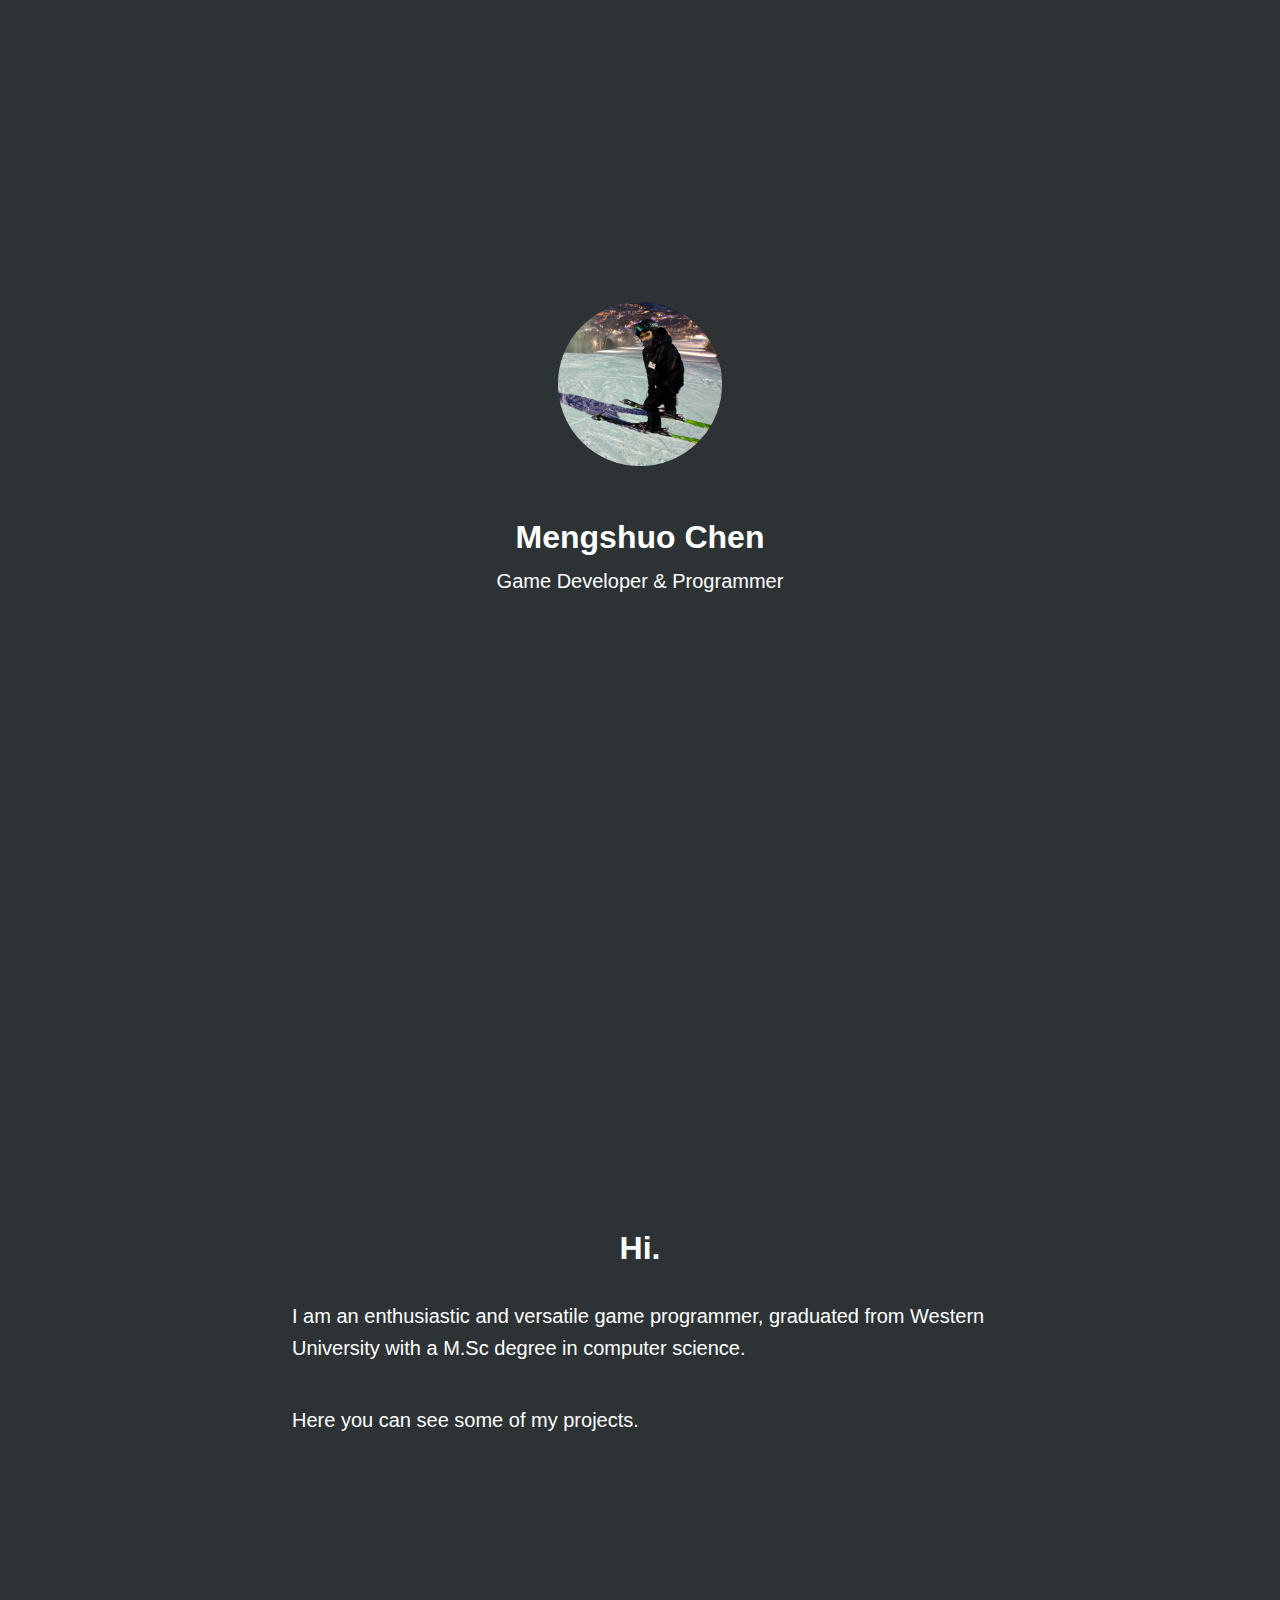
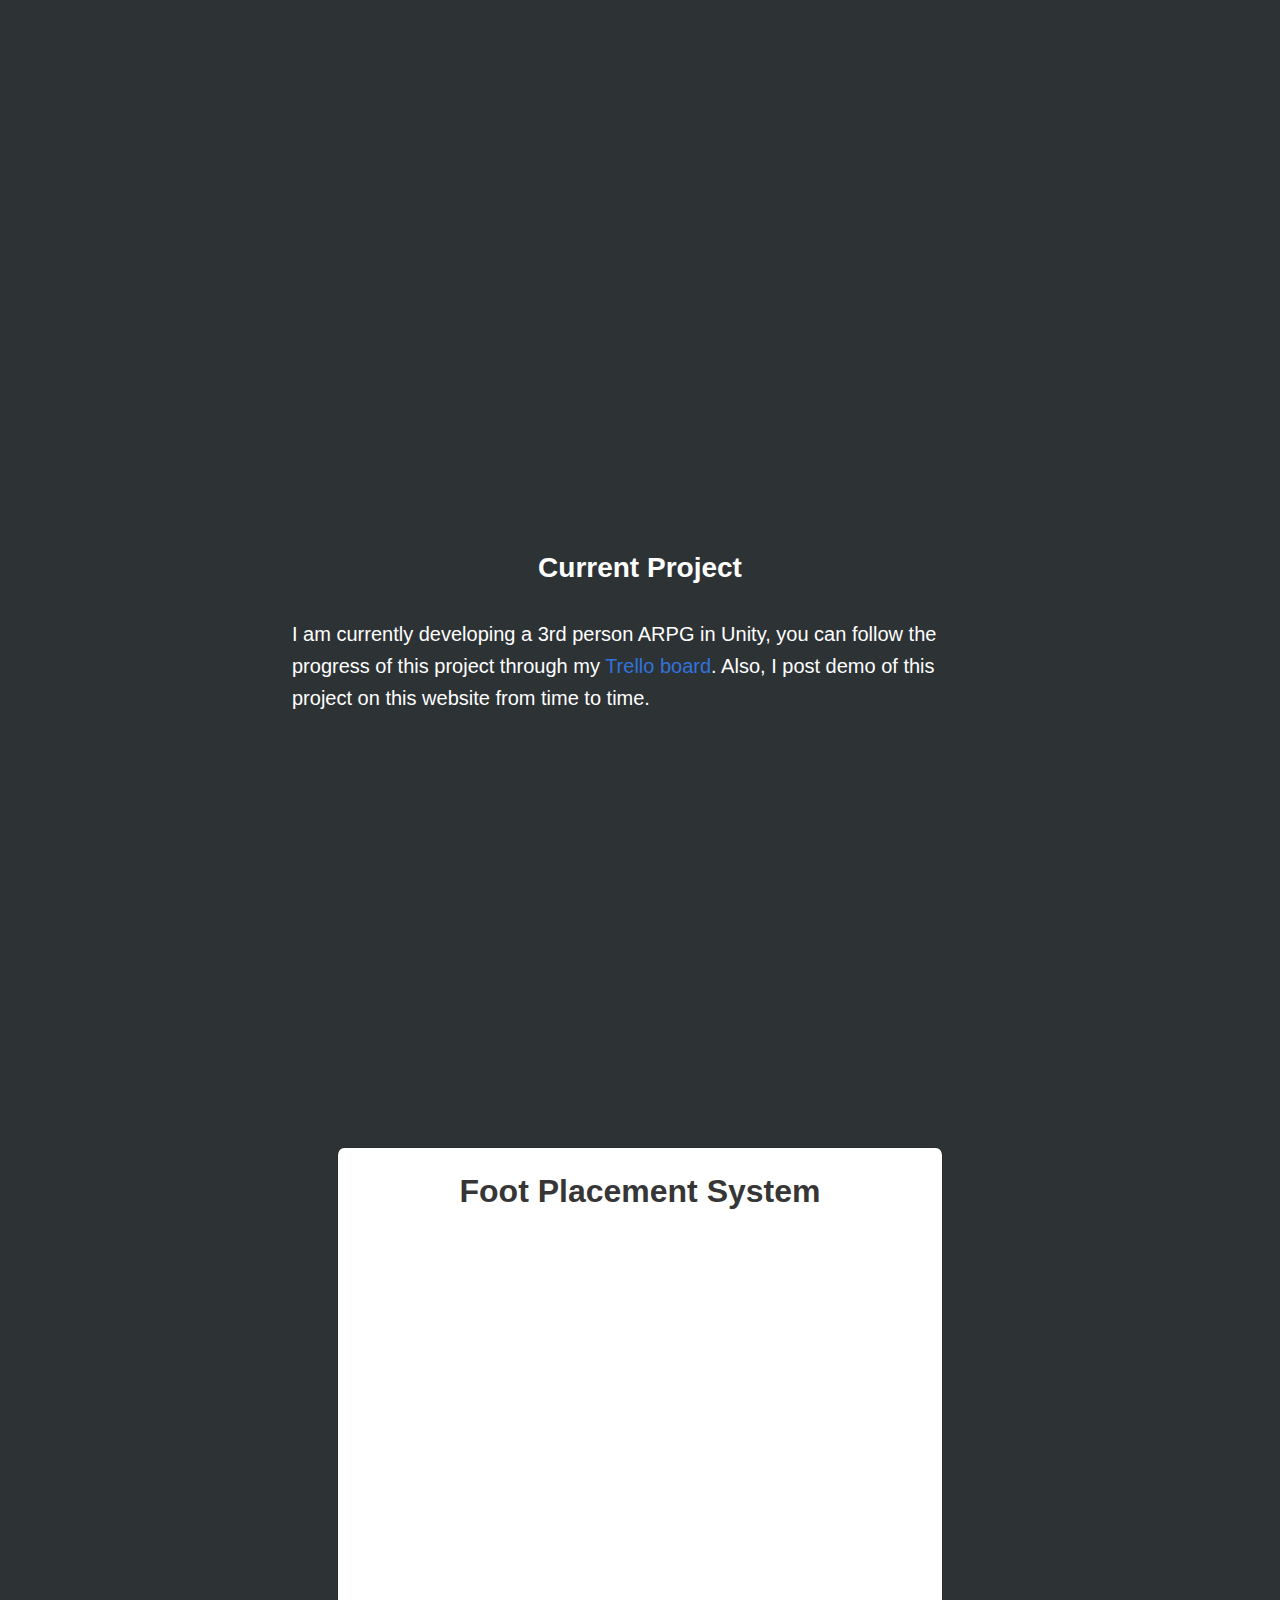
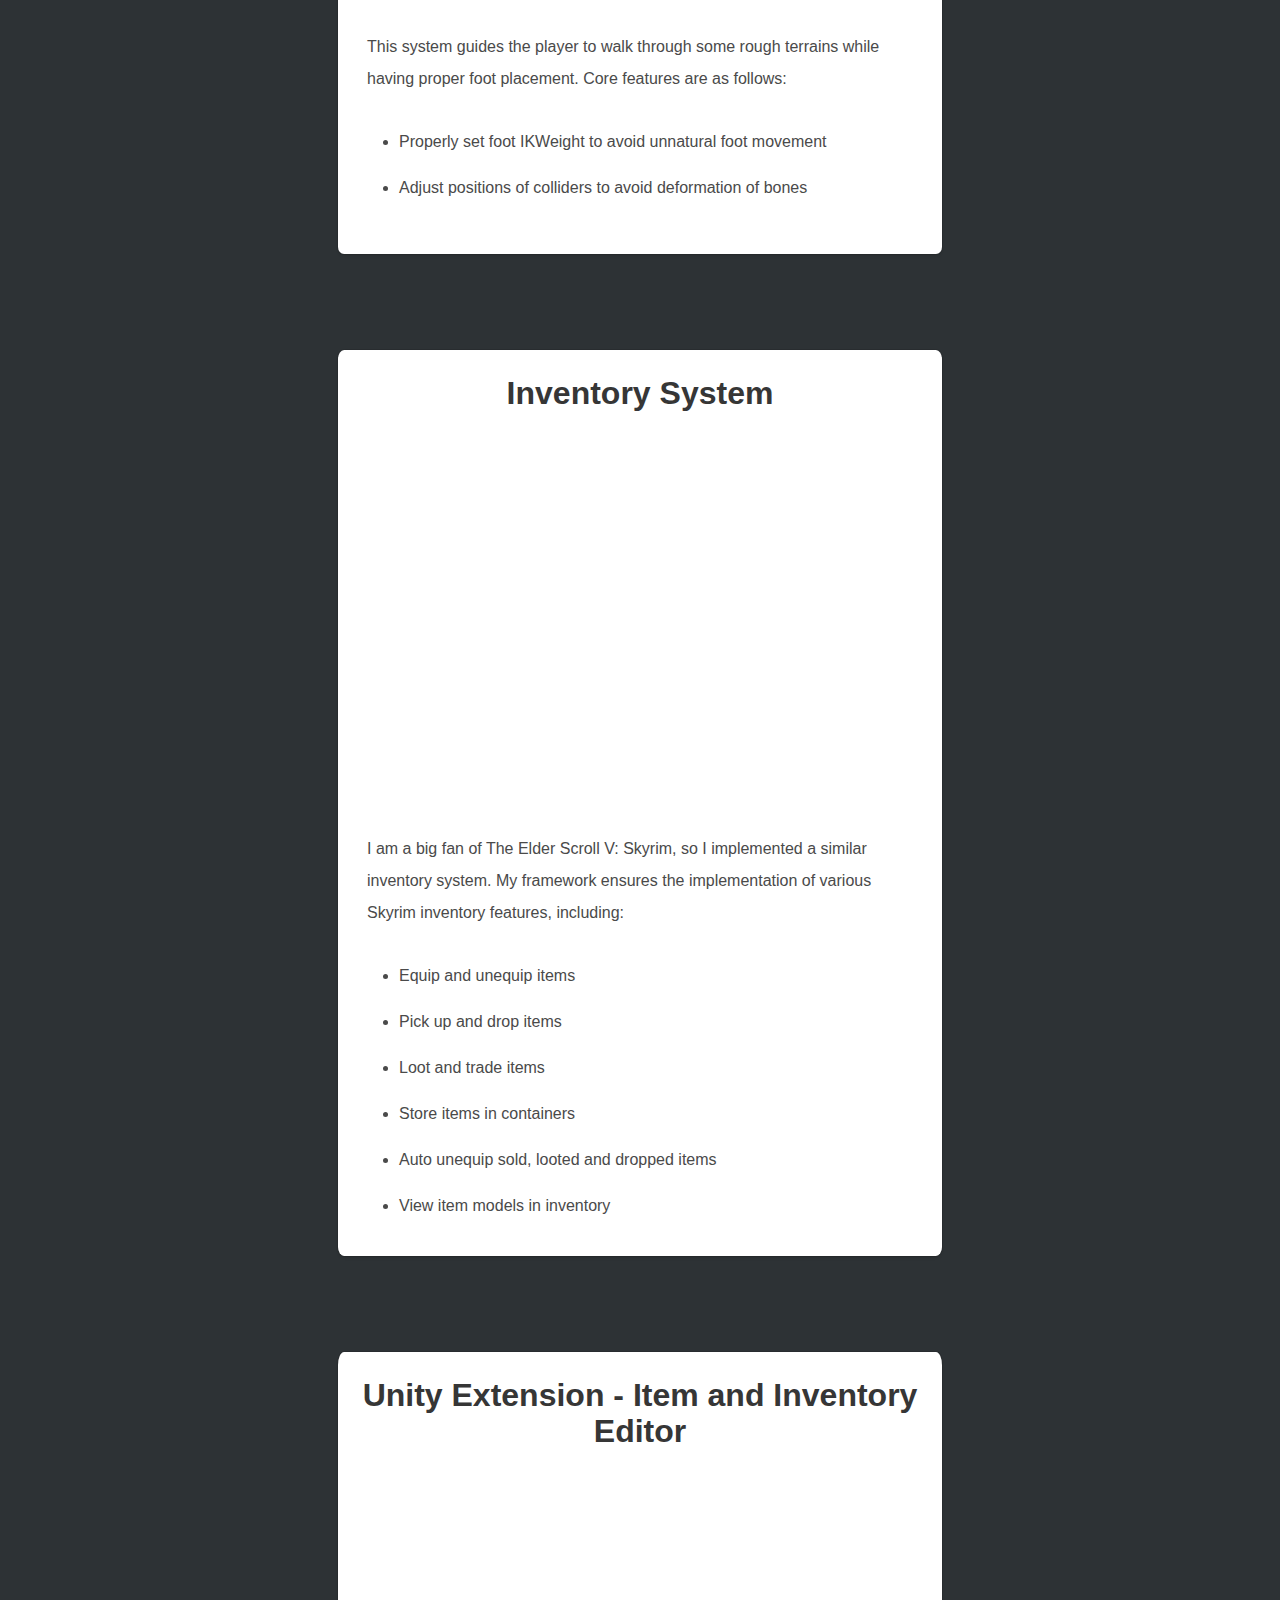
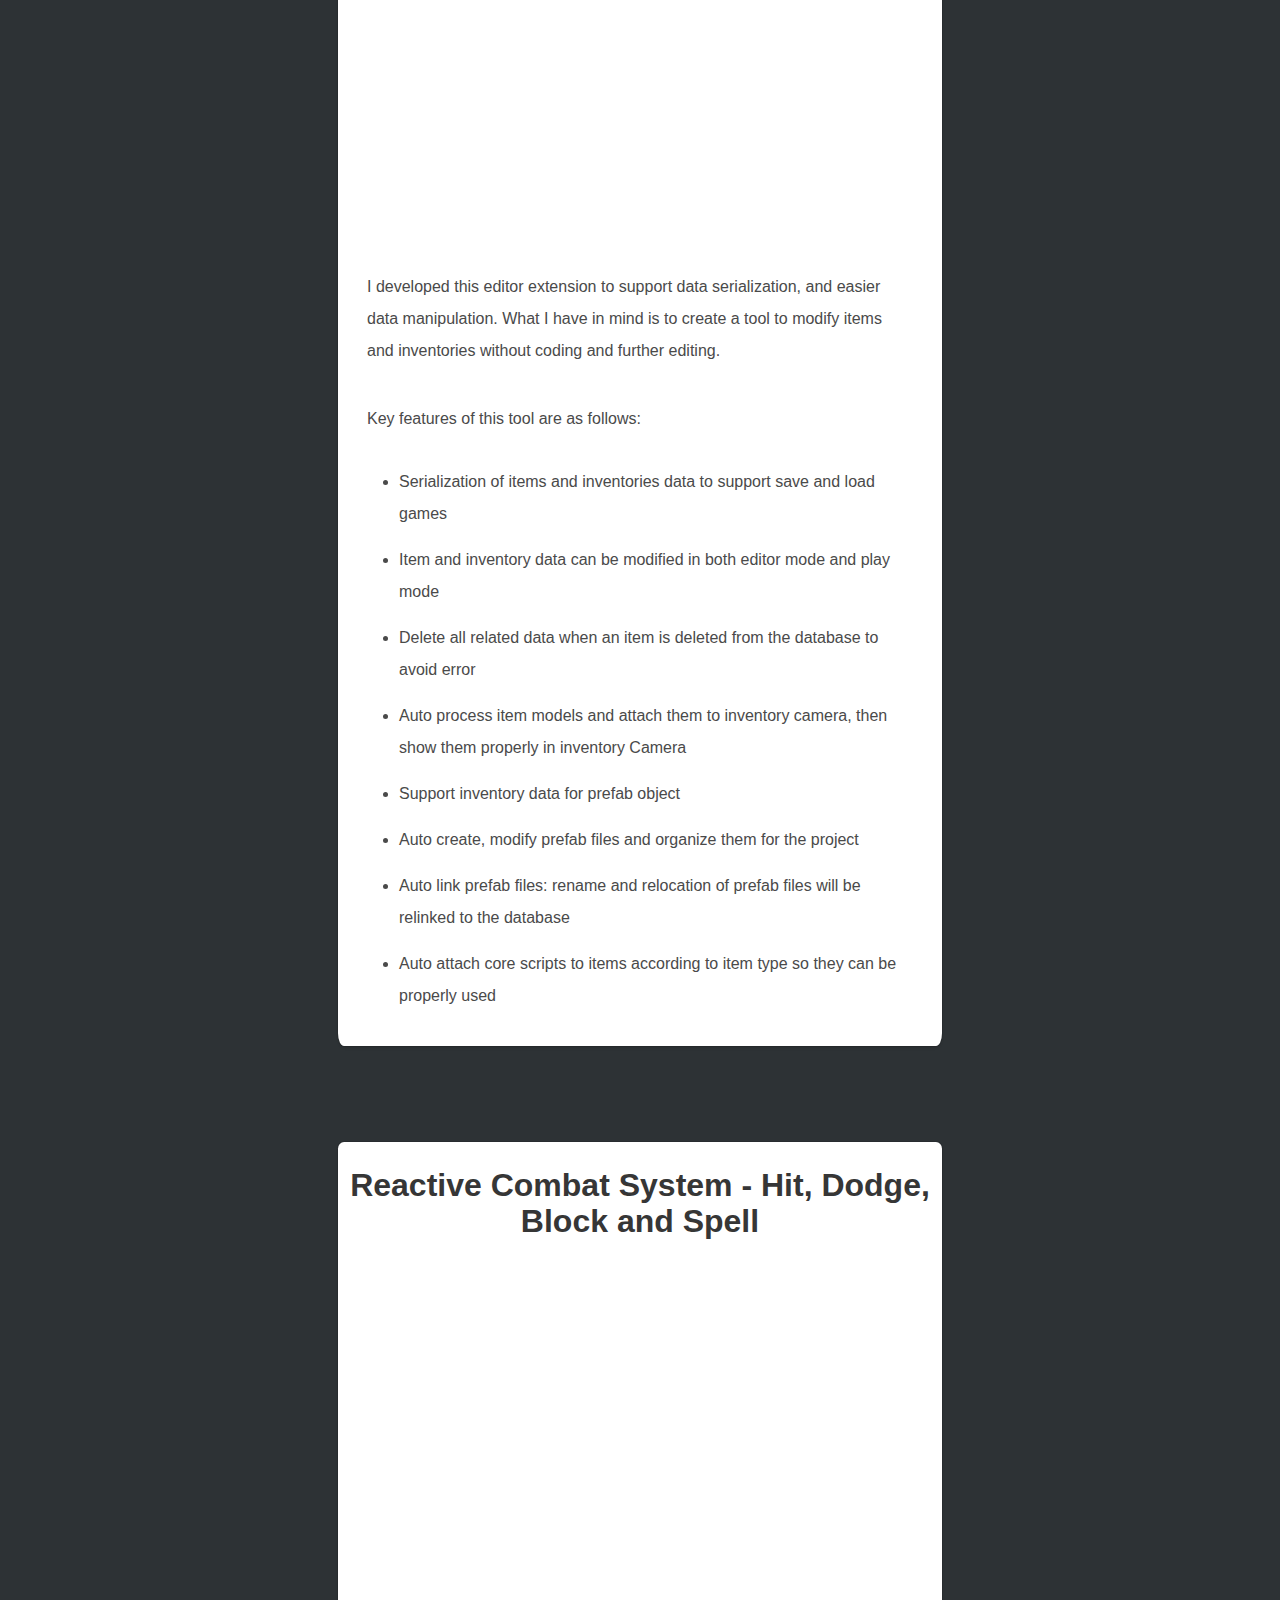
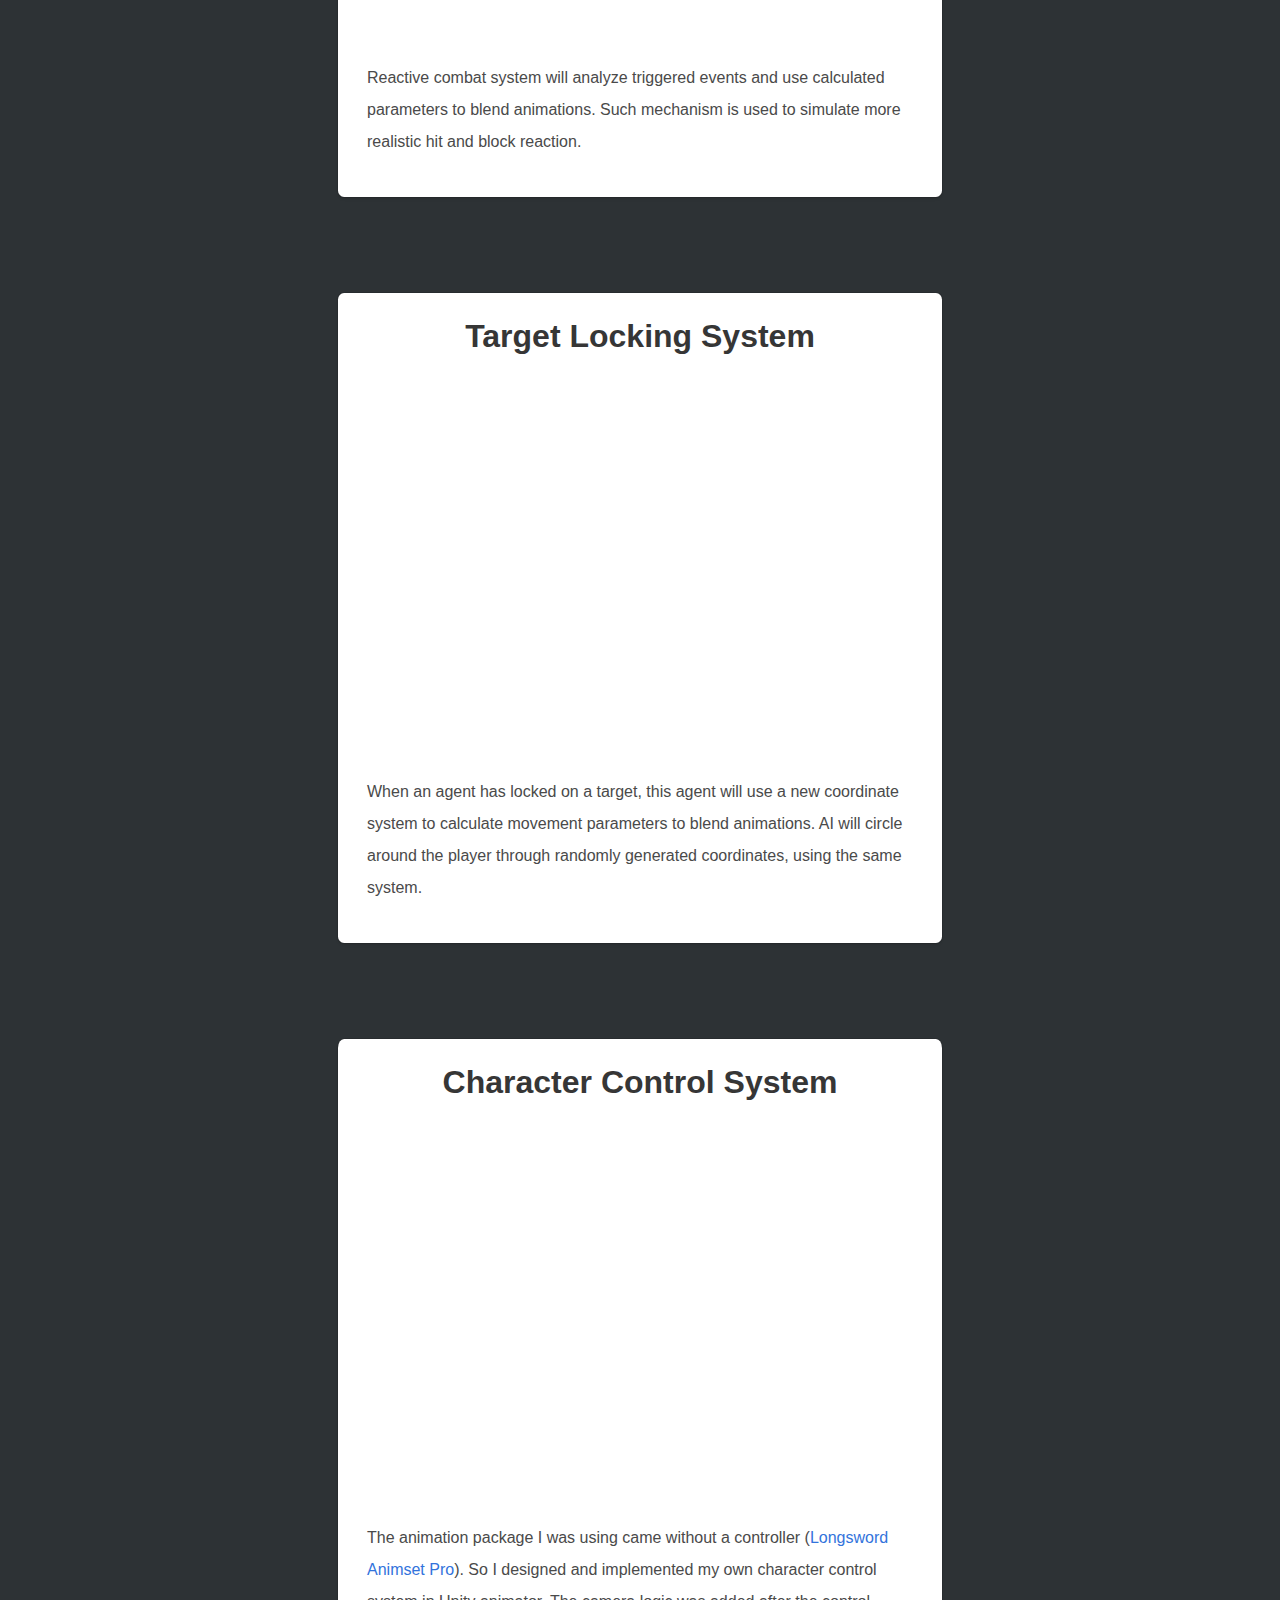
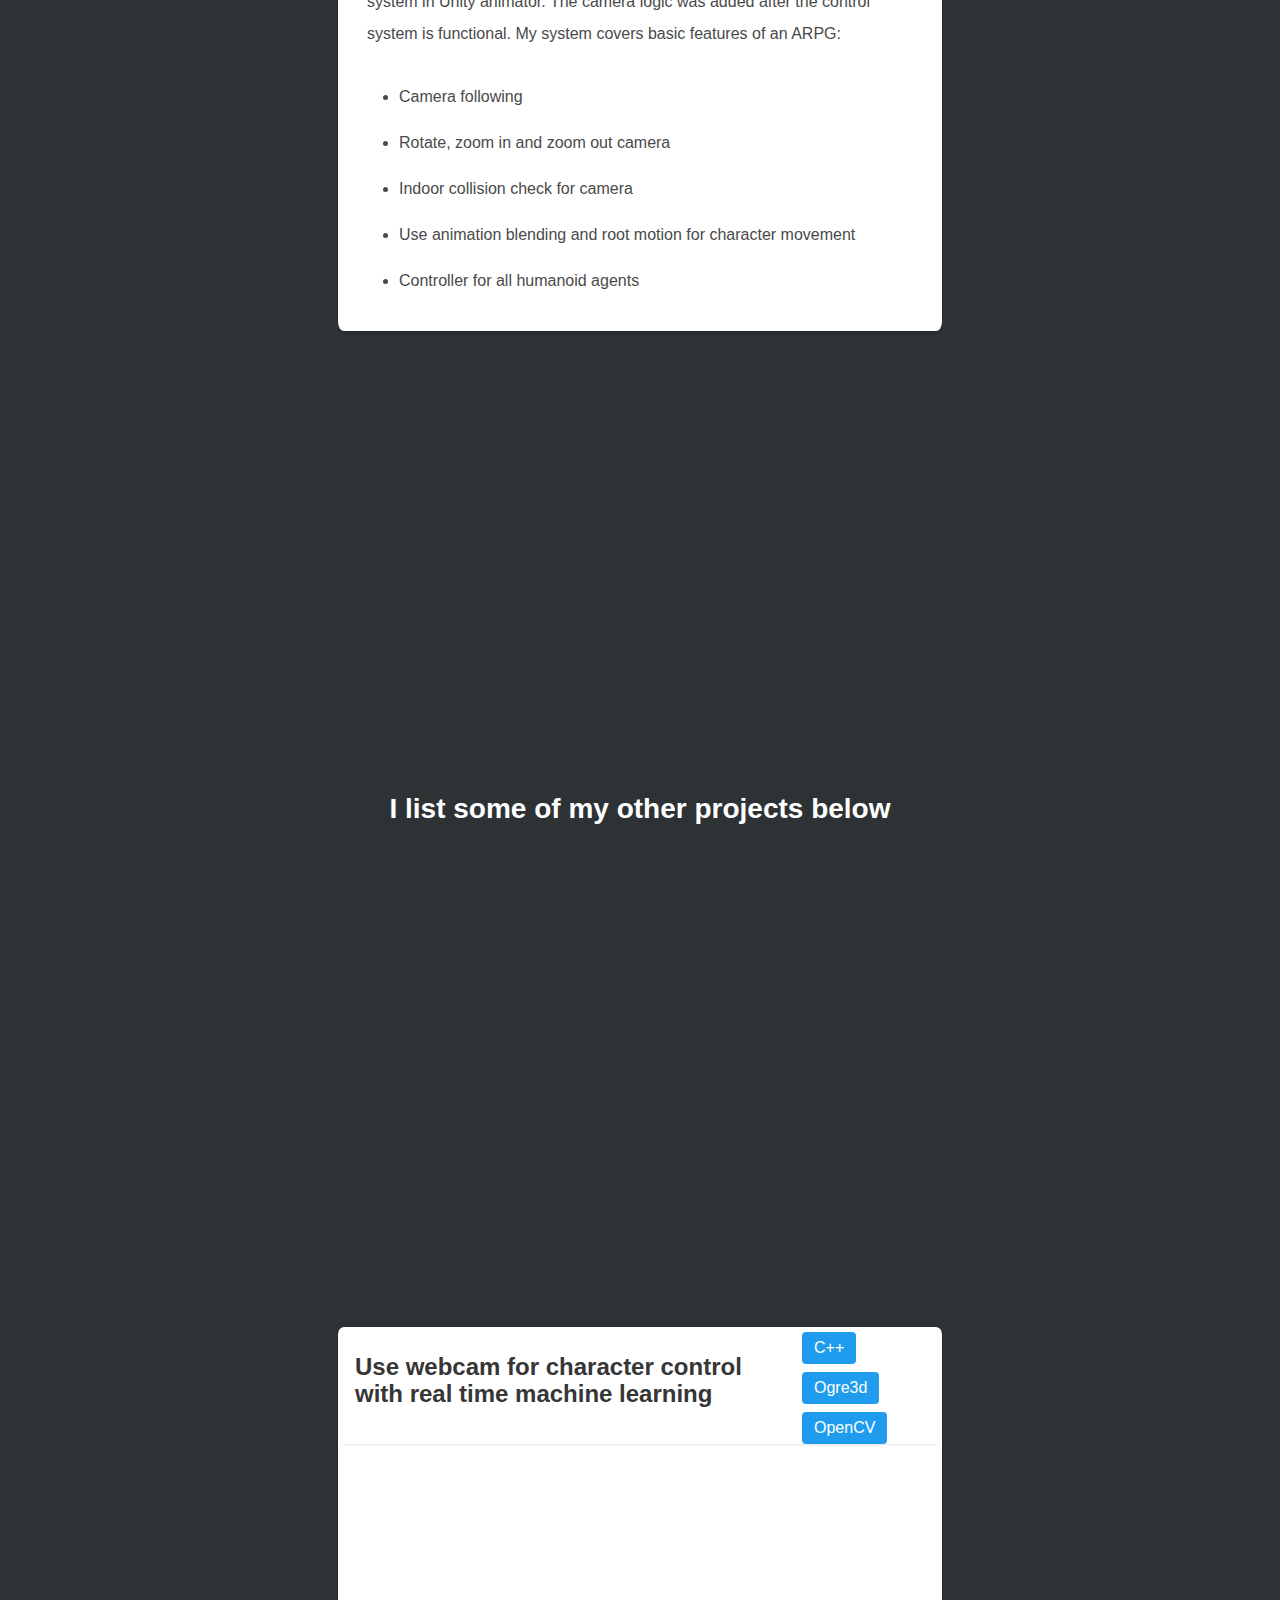
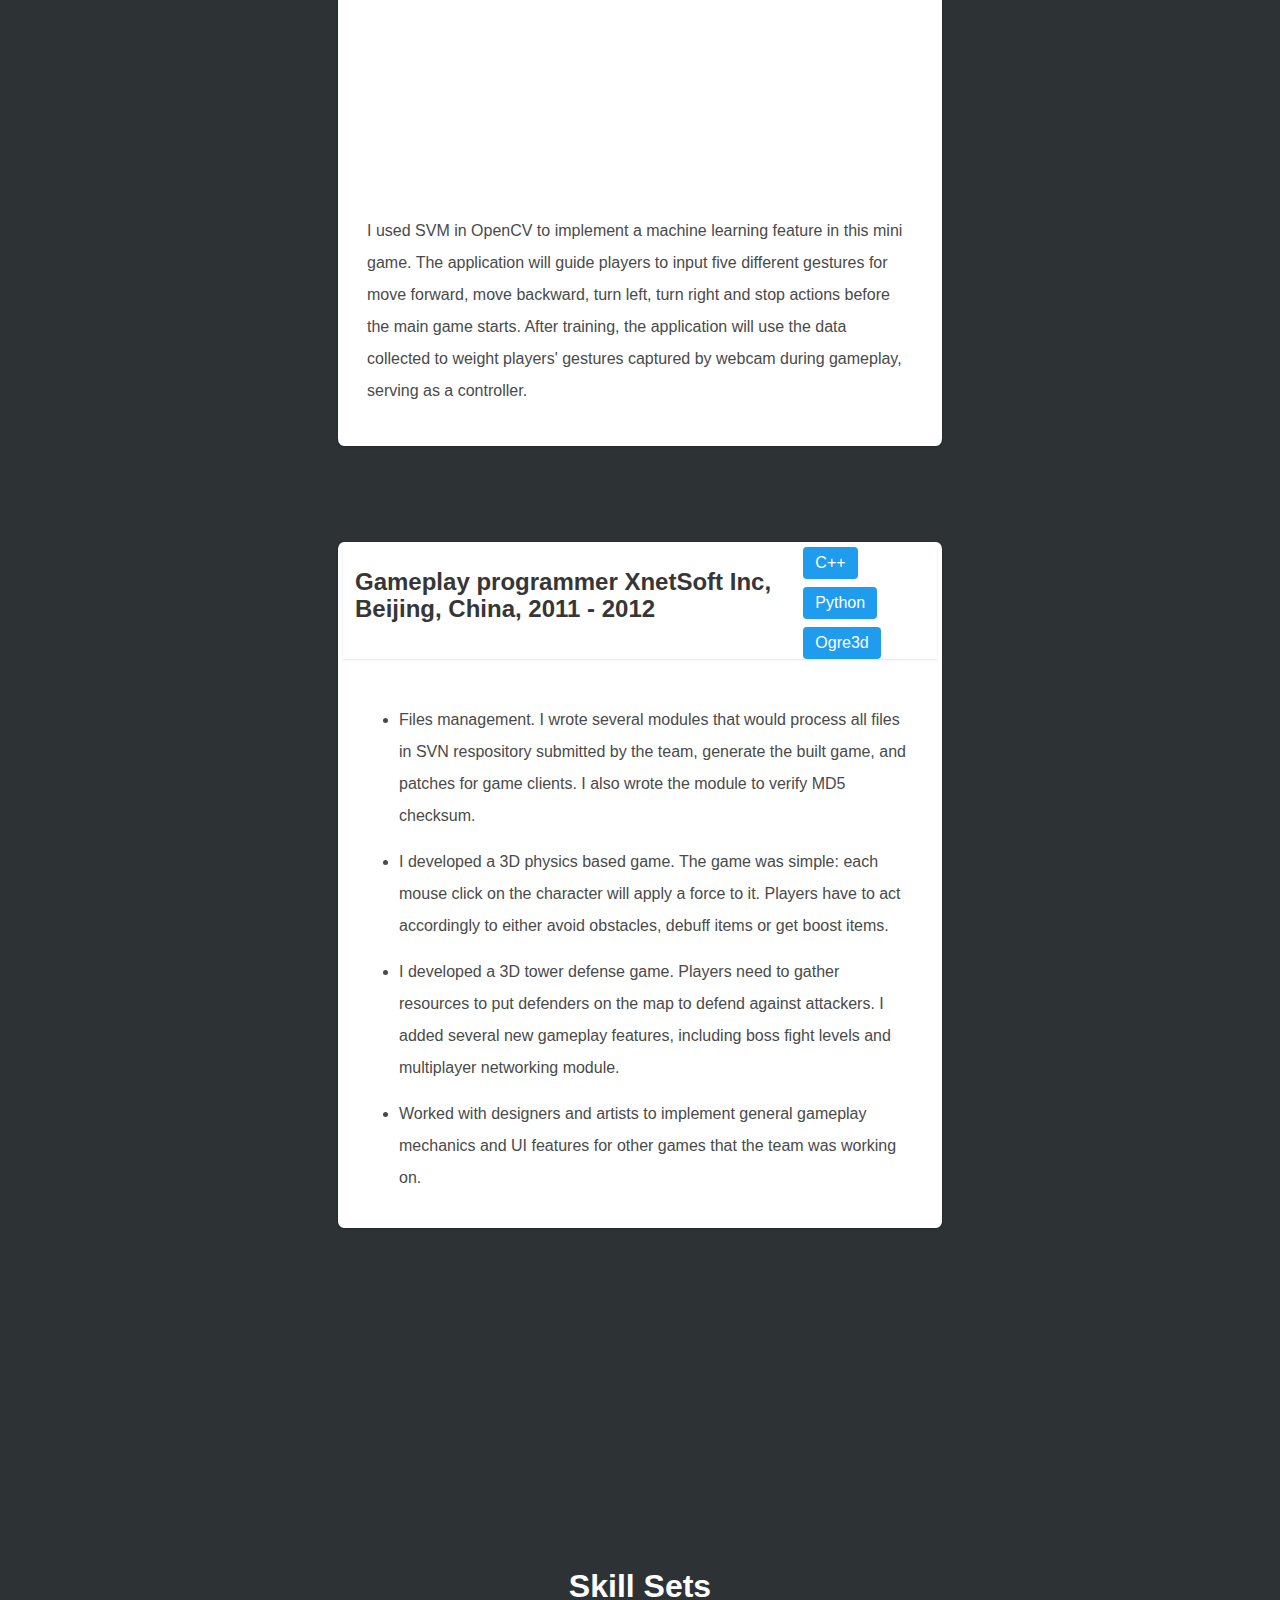
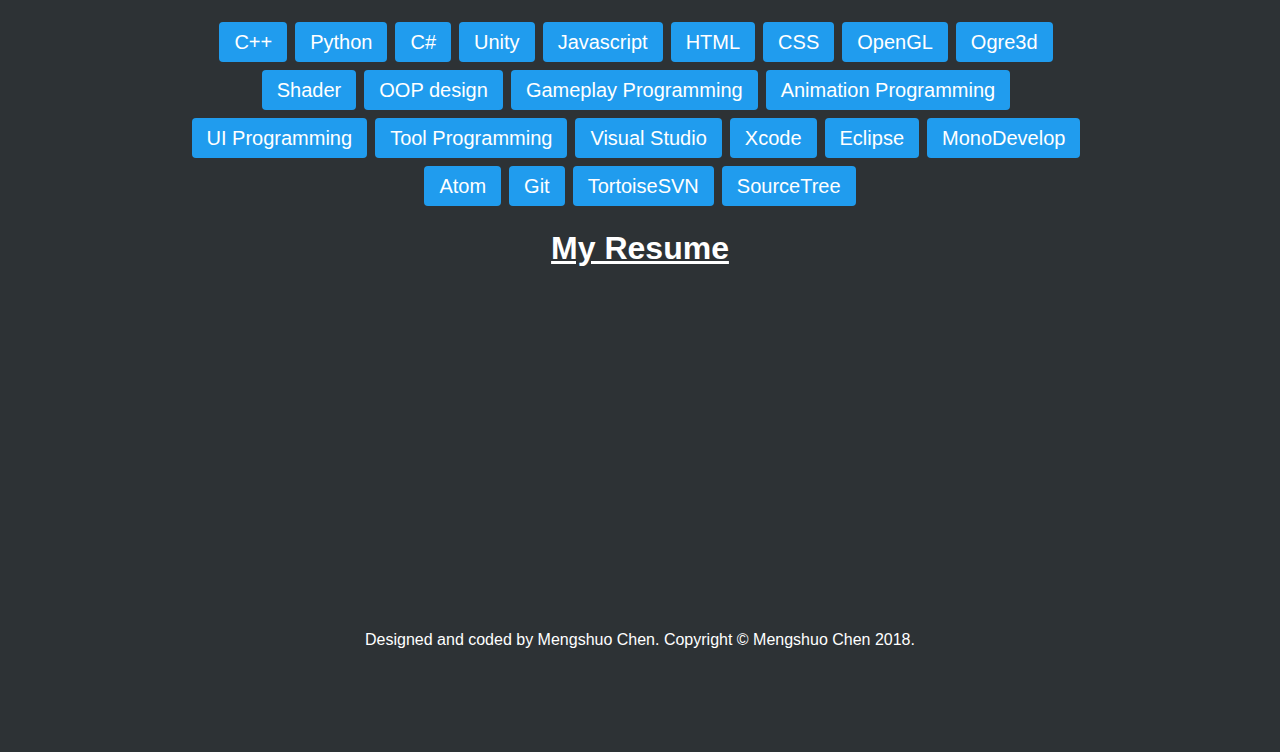
<file: index.html>
<!DOCTYPE html>
<html lang="en">

	<head>

	<meta charset="utf-8">
    <meta http-equiv="X-UA-Compatible" content="IE=edge">
    <meta name="viewport" content="width=device-width, initial-scale=1, maximum-scale=1, user-scalable=no">

    <link href="css/bulma.css" rel="stylesheet">
    <link href="css/myCSS.css" rel="stylesheet">
    <link href="https://fonts.googleapis.com/css?family=Open+Sans" rel="stylesheet">
    <link rel="stylesheet" href="https://use.fontawesome.com/releases/v5.0.13/css/all.css"
		integrity="sha384-DNOHZ68U8hZfKXOrtjWvjxusGo9WQnrNx2sqG0tfsghAvtVlRW3tvkXWZh58N9jp"
		crossorigin="anonymous">

    <title>Mengshuo's Portfolio</title>
          <!-- Global site tag (gtag.js) - Google Analytics -->
          <script async src="https://www.googletagmanager.com/gtag/js?id=UA-118783871-1"></script>
          <script>
            window.dataLayer = window.dataLayer || [];
            function gtag(){dataLayer.push(arguments);}
            gtag('js', new Date());
            gtag('config', 'UA-118783871-1');
          </script>
    </head>

<script src="https://ajax.googleapis.com/ajax/libs/jquery/2.1.4/jquery.min.js"></script>
<script src="js/main.js"></script>
<script src="js/modernizr.js"></script>
<script src="js/pixi.min.js"></script>
<script src="js/pixi-spine.min.js"></script>

    <body>

    <header>
        <section id="home" class="hero main-block is-fullheight">
            <div id="home-div" class="hero-body">
                <div class="container is-fluid">
									<div class="columns">
										<div class="column is-5"></div>
											<div class="column is-2">
												<div class="image is-1by1">
														<figure>
															<img src="data/me.png">
														</figure>
												</div>
												<div class="column is-5"></div>
											</div>
										</div>
										<h1 class="title has-text-white is-size-3">Mengshuo Chen</h1>
										<h1 class="subtitle has-text-white is-size-5">Game Developer & Programmer</h1></div>
                </div>
                <a href="#introduction" class="smooth-goto"><i class="fa fa-angle-double-down fa-lg icon-down"></i></a>
            </div>
        </section>
    </header>

    <section id="introduction" class="hero main-block is-fullheight section">
        <div class="hero-body">
            <div class="container content is-fluid">
                <div class="columns">
	                <div class="column is-2"></div>

	                <div class="column is-8">
	                    <h2 class="title has-text-white is-size-3">Hi.</h2>

	                    <p class="paragraph is-size-5">
	                    I am an enthusiastic and versatile game programmer, graduated from Western University with a M.Sc degree in computer science.
	                    </p>

	                    <p class="paragraph is-size-5">
											Here you can see some of my projects.
	                    </p>
	                </div>

	                <div class="column is-2"></div>
                </div>
            </div>
            <a href="#project_management" class="smooth-goto"><i class="fa fa-angle-double-down fa-lg icon-down"></i></a>
        </div>
    </section>

		<section id="project_management" class="hero main-block is-fullheight section">
				<div class="hero-body">
						<div class="container content is-fluid">
								<div class="columns">
									<div class="column is-2"></div>

									<div class="column is-8">
											<h2 class="title has-text-white">Current Project</h2>
											<p class="paragraph is-size-5">
											I am currently developing a 3rd person ARPG in Unity, you can follow the progress of this project through my <a href="https://trello.com/b/00Vo4kbg/skytcher" target = "_blank">Trello board</a>.
											Also, I post demo of this project on this website from time to time.
											</p>
									</div>
									<div class="column is-2"></div>
								</div>
						</div>
						<a href="#foot_placement" class="smooth-goto"><i class="fa fa-angle-double-down fa-lg icon-down"></i></a>
				</div>
		</section>

		<section id="foot_placement" class="section main-block is-fullheight">
			<div class="columns">
				<div class="column is-3"></div>
				<div class="column is-6">
					<div class="card my-card-style">
						<h2 class="title my-card-title">
							Foot Placement System
						</h2>
						<div class="card-image">
							<div class="video-container">
								  <iframe src="//player.bilibili.com/player.html?aid=25548875&cid=43513125&page=4" scrolling="no" border="0" frameborder="no" framespacing="0" allowfullscreen="true"> </iframe>
							</div>
						</div>
						<div class="card-content">
							<div class="content">
								<p class="paragraph">
								This system guides the player to walk through some rough terrains while having proper foot placement. Core features are as follows:
								<ul>
										<li>
										Properly set foot IKWeight to avoid unnatural foot movement
										</li>

										<li>
										Adjust positions of colliders to avoid deformation of bones
										</li>
								</ul>
								</p>
							</div>
						</div>
					</div>
				</div>
				<div class="column is-3"></div>
			</div>
		</section>

		<section id="inventory_system" class="section main-block is-fullheight">
			<div class="columns">
				<div class="column is-3"></div>
				<div class="column is-6">
					<div class="card my-card-style">
						<h2 class="title my-card-title">
						Inventory System
						</h2>
						<div class="card-image">
							<div class="video-container">
									<iframe src="//player.bilibili.com/player.html?aid=25548875&cid=43514175&page=1" scrolling="no" border="0" frameborder="no" framespacing="0" allowfullscreen="true"> </iframe>
							</div>
						</div>
						<div class="card-content">
							<div class="content">
								<p class="paragraph">
								I am a big fan of The Elder Scroll V: Skyrim, so I implemented a similar inventory system.
								My framework ensures the implementation of various Skyrim inventory features, including:
								</p>

								<ul>
										<li>
											Equip and unequip items
										</li>

										<li>
											Pick up and drop items
										</li>

										<li>
											Loot and trade items
										</li>

										<li>
											Store items in containers
										</li>

										<li>
											Auto unequip sold, looted and dropped items
										</li>

										<li>
											View item models in inventory
										</li>
								</ul>
							</div>
						</div>
					</div>
				</div>
				<div class="column is-3"></div>
			</div>
		</section>

		<section id="inventory_extension" class="section main-block is-fullheight">
			<div class="columns">
				<div class="column is-3"></div>
				<div class="column is-6">
					<div class="card my-card-style">
						<h2 class="title my-card-title">
						Unity Extension - Item and Inventory Editor
						</h2>
						<div class="card-image">
							<div class="video-container">
									<iframe src="//player.bilibili.com/player.html?aid=25548875&cid=43513124&page=2" scrolling="no" border="0" frameborder="no" framespacing="0" allowfullscreen="true"> </iframe>
							</div>
						</div>
						<div class="card-content">
							<div class="content">
								<p class="paragraph">
								I developed this editor extension to support data serialization, and easier data manipulation.
								What I have in mind is to create a tool to modify items and inventories without coding and further editing.
								</p>

								<p class="paragraph">
								Key features of this tool are as follows:
								</p>

								<ul>
										<li>
										Serialization of items and inventories data to support save and load games
										</li>

										<li>
										Item and inventory data can be modified in both editor mode and play mode
										</li>

										<li>
										Delete all related data when an item is deleted from the database to avoid error
										</li>

										<li>
										Auto process item models and attach them to inventory camera, then show them properly in inventory Camera
										</li>

										<li>
										Support inventory data for prefab object
										</li>

										<li>
										Auto create, modify prefab files and organize them for the project
										</li>

										<li>
										Auto link prefab files: rename and relocation of prefab files will be relinked to the database
										</li>

										<li>
										Auto attach core scripts to items according to item type so they can be properly used
										</li>
								</ul>
							</div>
						</div>
					</div>
				</div>
				<div class="column is-3"></div>
			</div>
		</section>

		<section id="combat_system" class="section main-block is-fullheight">
			<div class="columns">
				<div class="column is-3"></div>
				<div class="column is-6">
					<div class="card my-card-style">
						<h2 class="title my-card-title">
						Reactive Combat System - Hit, Dodge, Block and Spell
						</h2>
						<div class="card-image">
							<div class="video-container">
									<iframe src="//player.bilibili.com/player.html?aid=25548875&cid=43513901&page=6" scrolling="no" border="0" frameborder="no" framespacing="0" allowfullscreen="true"> </iframe>
							</div>
						</div>
						<div class="card-content">
							<div class="content">
								<p class="paragraph">
								Reactive combat system will analyze triggered events and use calculated parameters to blend animations.
								Such mechanism is used to simulate more realistic hit and block reaction.
								</p>
							</div>
						</div>
					</div>
				</div>
				<div class="column is-3"></div>
			</div>
		</section>

		<section id="combat_system_lock" class="section main-block is-fullheight">
			<div class="columns">
				<div class="column is-3"></div>
				<div class="column is-6">
					<div class="card my-card-style">
						<h2 class="title my-card-title">
						Target Locking System
						</h2>
						<div class="card-image">
							<div class="video-container">
									<iframe src="//player.bilibili.com/player.html?aid=25548875&cid=43514608&page=5" scrolling="no" border="0" frameborder="no" framespacing="0" allowfullscreen="true"> </iframe>
							</div>
						</div>
						<div class="card-content">
							<div class="content">
								<p class="paragraph">
								When an agent has locked on a target, this agent will use a new coordinate system to calculate movement parameters to blend animations.
								AI will circle around the player through randomly generated coordinates, using the same system.
								</p>
							</div>
						</div>
					</div>
				</div>
				<div class="column is-3"></div>
			</div>
		</section>

		<section id="character_control" class="section main-block is-fullheight">
			<div class="columns">
				<div class="column is-3"></div>
				<div class="column is-6">
					<div class="card my-card-style">
						<h2 class="title my-card-title">
						Character Control System
						</h2>
						<div class="card-image">
							<div class="video-container">
									<iframe src="//player.bilibili.com/player.html?aid=25548875&cid=43516092&page=3" scrolling="no" border="0" frameborder="no" framespacing="0" allowfullscreen="true"> </iframe>
							</div>
						</div>
						<div class="card-content">
							<div class="content">
								<p class="paragraph">
								The animation package I was using came without a controller (<a href="https://assetstore.unity.com/packages/3d/animations/longsword-animset-pro-92239" target="_blank">Longsword Animset Pro</a>).
								So I designed and implemented my own character control system in Unity animator.
								The camera logic was added after the control system is functional. My system covers basic features of an ARPG:
								</p>

								<ul>
										<li>
										Camera following
										</li>

										<li>
										Rotate, zoom in and zoom out camera
										</li>

										<li>
										Indoor collision check for camera
										</li>

										<li>
										Use animation blending and root motion for character movement
										</li>

										<li>
										Controller for all humanoid agents
										</li>
								</ul>
							</div>
						</div>
					</div>
				</div>
				<div class="column is-3"></div>
			</div>
		</section>

		<section id="introduction_other_projects" class="hero main-block is-fullheight section">
        <div class="hero-body">
            <div class="container content is-fluid">
                <div class="columns">
	                <div class="column is-3"></div>

	                <div class="column is-6">
	                    <h2 class="subtitle has-text-white">
	                    I list some of my other projects below
	                    </h2>
	                </div>

	                <div class="column is-3"></div>
                </div>
            </div>
            <a href="#ogre_opencv" class="smooth-goto"><i class="fa fa-angle-double-down fa-lg icon-down"></i></a>
        </div>
    </section>

		<section id="ogre_opencv" class="section main-block is-fullheight">
			<div class="columns">
				<div class="column is-3"></div>
				<div class="column is-6">
					<div class="card my-card-style">
						<header class="card-header">
							<div class="card-header-title">
								<div class="content">
									<h3>
									Use webcam for character control with real time machine learning
									</h3>
								</div>
								</div>
								<div class="tags">
									<span class="tag is-info is-medium">C++</span>
									<span class="tag is-info is-medium">Ogre3d</span>
									<span class="tag is-info is-medium">OpenCV</span>
								</div>
						</header>
						<div class="card-content">
							<div class="video-container">
									<iframe width="100%" height="auto" src="//player.bilibili.com/player.html?aid=53681483&cid=93901765&page=1" scrolling="no" border="0" frameborder="no" framespacing="0" allowfullscreen="true"> </iframe>
									<!-- <iframe width="100%" height="auto" src="//player.bilibili.com/player.html?aid=53681483&cid=93901765&page=1" allowfullscreen></iframe> -->
							</div>
							<div class="content">
								<p class="paragraph">
									I used SVM in OpenCV to implement a machine learning feature in this mini game.
									The application will guide players to input five different gestures for move forward, move backward, turn left, turn right and stop actions before the main game starts.
									After training, the application will use the data collected to weight players' gestures captured by webcam during gameplay, serving as a controller.
								</p>
							</div>
						</div>
					</div>
				</div>
				<div class="column is-3"></div>
			</div>
		</section>

		<section id="beijing_job" class="section main-block is-fullheight">
			<div class="columns">
				<div class="column is-3"></div>
				<div class="column is-6">
					<div class="card my-card-style">
						<header class="card-header">
							<div class="card-header-title">
								<div class="content">
									<h3>
									Gameplay programmer XnetSoft Inc, Beijing, China, 2011 - 2012
									</h3>
								</div>
							</div>
							<div class="tags">
								<span class="tag is-info is-medium">C++</span>
								<span class="tag is-info is-medium">Python</span>
								<span class="tag is-info is-medium">Ogre3d</span>
							</div>
						</header>
						<div class="card-content">
							<div class="content">
								<ul>
										<li>
											Files management.
											I wrote several modules that would process all files in SVN respository submitted by the team,
											generate the built game, and patches for game clients.
											I also wrote the module to verify MD5 checksum.
										</li>

										<li>
											I developed a 3D physics based game.
											The game was simple: each mouse click on the character will apply a force to it.
											Players have to act accordingly to either avoid obstacles, debuff items or get boost items.
										</li>

										<li>
											I developed a 3D tower defense game.
											Players need to gather resources to put defenders on the map to defend against attackers.
											I added several new gameplay features, including boss fight levels and multiplayer networking module.
										</li>

										<li>
											Worked with designers and artists to implement general gameplay mechanics and UI features for other games that the team was working on.
										</li>
								</ul>
							</div>
						</div>
					</div>
				</div>
				<div class="column is-3"></div>
			</div>
		</section>

		<section id="skillsets" class="main-block hero is-fullheight">
				<div class="hero-body container">
						<div class="content">

								<div>
									<h2 class="title has-text-white is-3">Skill Sets</h2>
								</div>

								<div class="columns">
									<div class="column is-1"></div>
									<div class="column is-10">
											<div class="tags tag-center">
												<span class="tag is-info is-large">C++</span>
												<span class="tag is-info is-large">Python</span>
												<span class="tag is-info is-large">C#</span>
												<span class="tag is-info is-large">Unity</span>
												<span class="tag is-info is-large">Javascript</span>
												<span class="tag is-info is-large">HTML</span>
												<span class="tag is-info is-large">CSS</span>
												<span class="tag is-info is-large">OpenGL</span>
												<span class="tag is-info is-large">Ogre3d</span>
												<span class="tag is-info is-large">Shader</span>
												<span class="tag is-info is-large">OOP design</span>
												<span class="tag is-info is-large">Gameplay Programming</span>
												<span class="tag is-info is-large">Animation Programming</span>
												<span class="tag is-info is-large">UI Programming</span>
												<span class="tag is-info is-large">Tool Programming</span>
												<span class="tag is-info is-large">Visual Studio</span>
												<span class="tag is-info is-large">Xcode</span>
												<span class="tag is-info is-large">Eclipse</span>
												<span class="tag is-info is-large">MonoDevelop</span>
												<span class="tag is-info is-large">Atom</span>
												<span class="tag is-info is-large">Git</span>
												<span class="tag is-info is-large">TortoiseSVN</span>
												<span class="tag is-info is-large">SourceTree</span>
											</div>
									</div>
									<div class="column is-1"></div>
								</div>

								<div>
									<h2 class="title has-text-white is-3" style="text-decoration: underline;"><a href="download/Resume-Mengshuo.pdf" style="color: #ffffff;" target = "_blank">My Resume</a></h2>
								</div>
						</div>
				</div>
		</section>

    <section id="about" class="footer main-block footer-style">
        <div class="content">
        <p>
        Designed and coded by Mengshuo Chen. Copyright © Mengshuo Chen 2018.
        </p>
        </div>
    </section>

    </body>
</html>
</file>
<file: css/myCSS.css>
body{
	font-family: Tahoma, Helvetica, Arial, "Microsoft Yahei","微软雅黑", STXihei, "华文细黑", sans-serif;
	line-height: 200%;
	color: #ffffff;
	text-align: left;
	font-size: 1rem;
}

h1{
	font-family: Tahoma, Helvetica, Arial, "Microsoft Yahei","微软雅黑", STXihei, "华文细黑", sans-serif;
	text-align: center;
	padding: 5px;
}

h2{
	font-family: Tahoma, Helvetica, Arial, "Microsoft Yahei","微软雅黑", STXihei, "华文细黑", sans-serif;
	text-align: center;
	font-size: 4rem;
}

.content > h2{
	font-family: Tahoma, Helvetica, Arial, "Microsoft Yahei","微软雅黑", STXihei, "华文细黑", sans-serif;
	color: #ffffff;
	line-height: 150%;
}

h3{
	text-align: left;
	line-height: 150%;
	margin-bottom: 0;
}

section::before,
section::after {
	position: absolute;
	content: '';
	pointer-events: none;
}

.ss-style-halfcircle::after{
	left: 50%;
	z-index: 10;
	width: 16vmin;
	height: 16vmin;
	border-radius: 50%;
	background: inherit;
	-webkit-transform: translateX(-50%);
	-moz-transform: translateX(-50%);
	transform: translateX(-50%);
}

.ss-style-halfcircle::after {
	bottom: -8vmin;
}

section.main-block{
  	background: #2D3235;
  	position: relative;
}

section.odd-block{
  	background: #009cff;
  	position: relative;
}

.icon-down{
	position: absolute;
	color: white;
	left:50%;
	bottom: 5vh;
	transform: translate(-50%,0);
	font-size: 2vmax;
}

.icon-center{
	display: flex;
	display: -webkit-flex;
	display: -moz-flex;
	align-items: center;
	justify-content: center;
}

.video-container {
  position: relative;
  padding-bottom: 56.25%; /*16:9*/
  padding-top: 30px;
  height: 0;
  overflow: hidden;
}

.video-container iframe,
.video-container object,
.video-container embed {
  position: absolute;
  top: 0;
  left: 0;
  width: 100%;
  height: 100%;
}

.content > ul > li{
	padding: 5px 0;
}

.footer-style{
	 text-align: center;
}

.paragraph{
	padding-top:10px;
	padding-bottom:10px;
}

.tag-center{
	justify-content: center;
}

.my-card-style{
	border-radius: 1%;
	padding: 5px;
	margin: 0 0;
}

.icon-to-videos{
	color: #ffffff;
}

.video-center{
	display:block;
	margin: 0 auto;
}

.my-card-title{
	padding-top: 20px;
}
</file>
